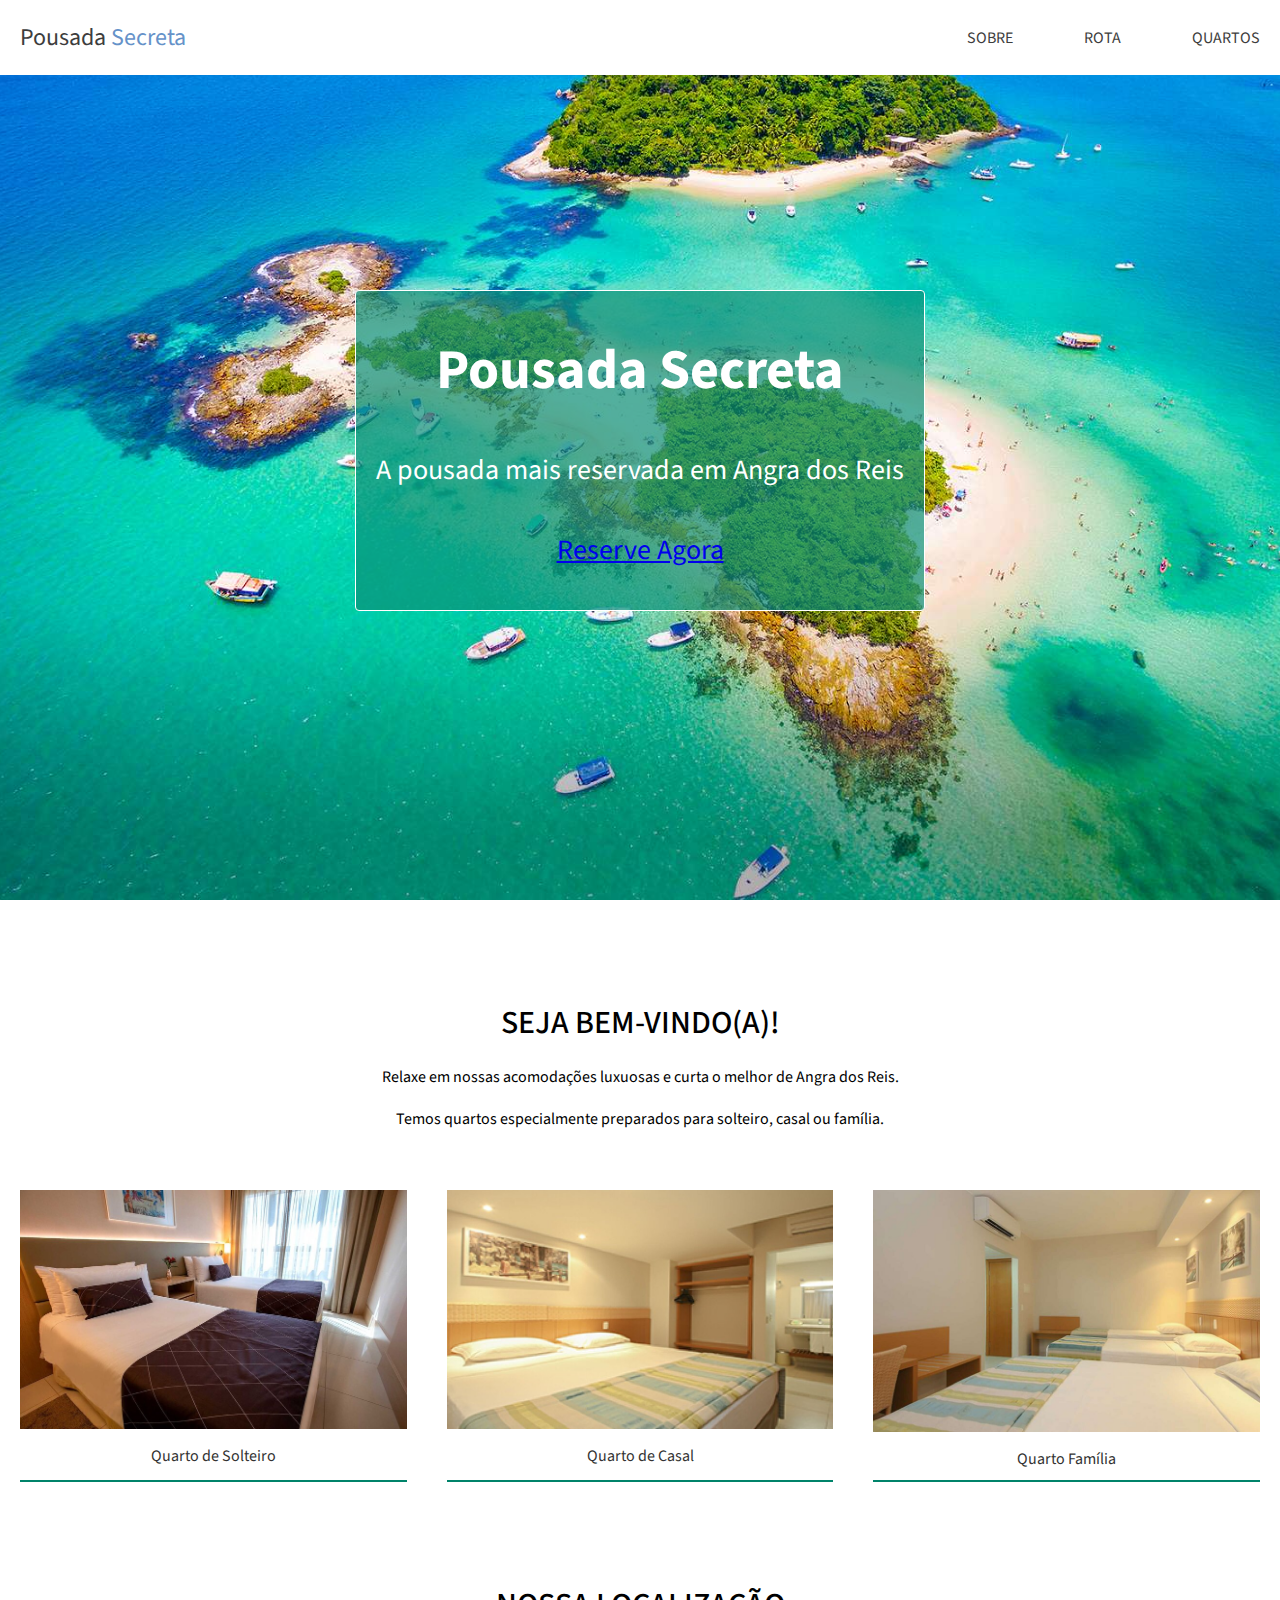
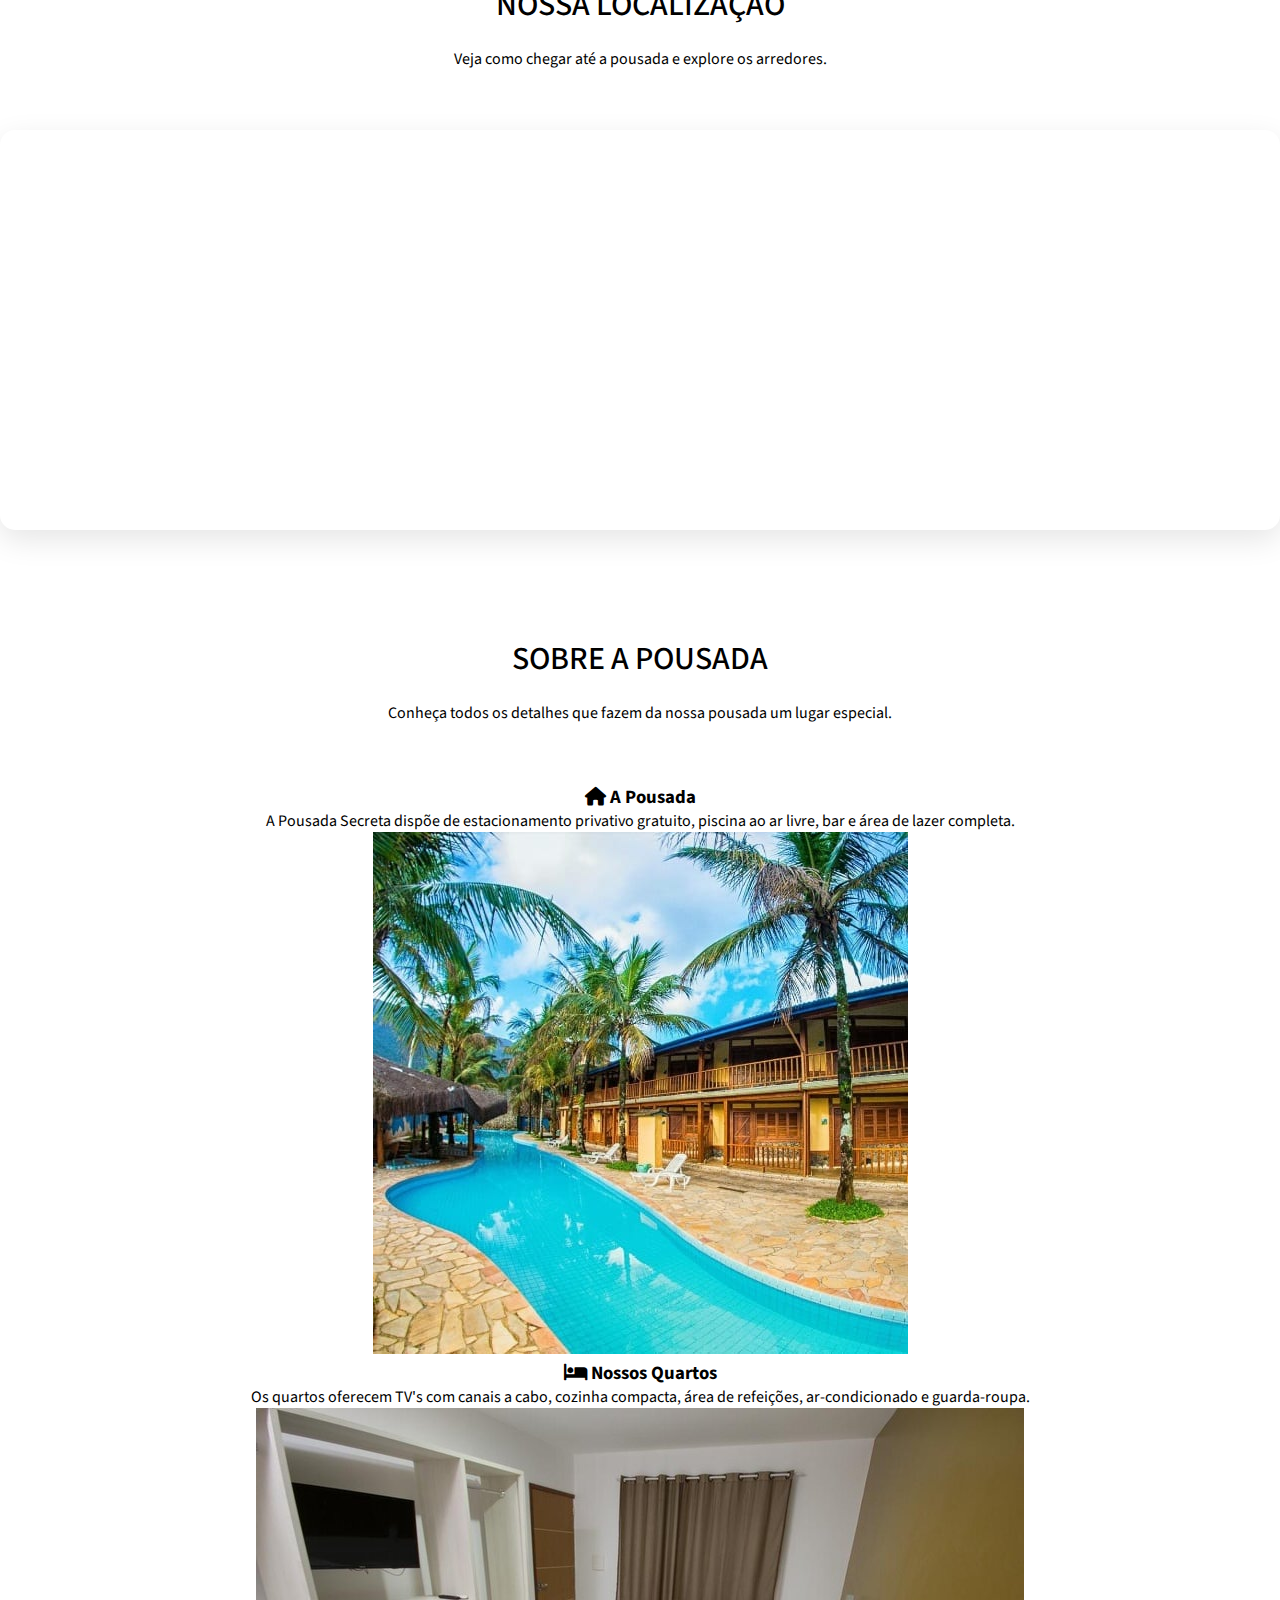
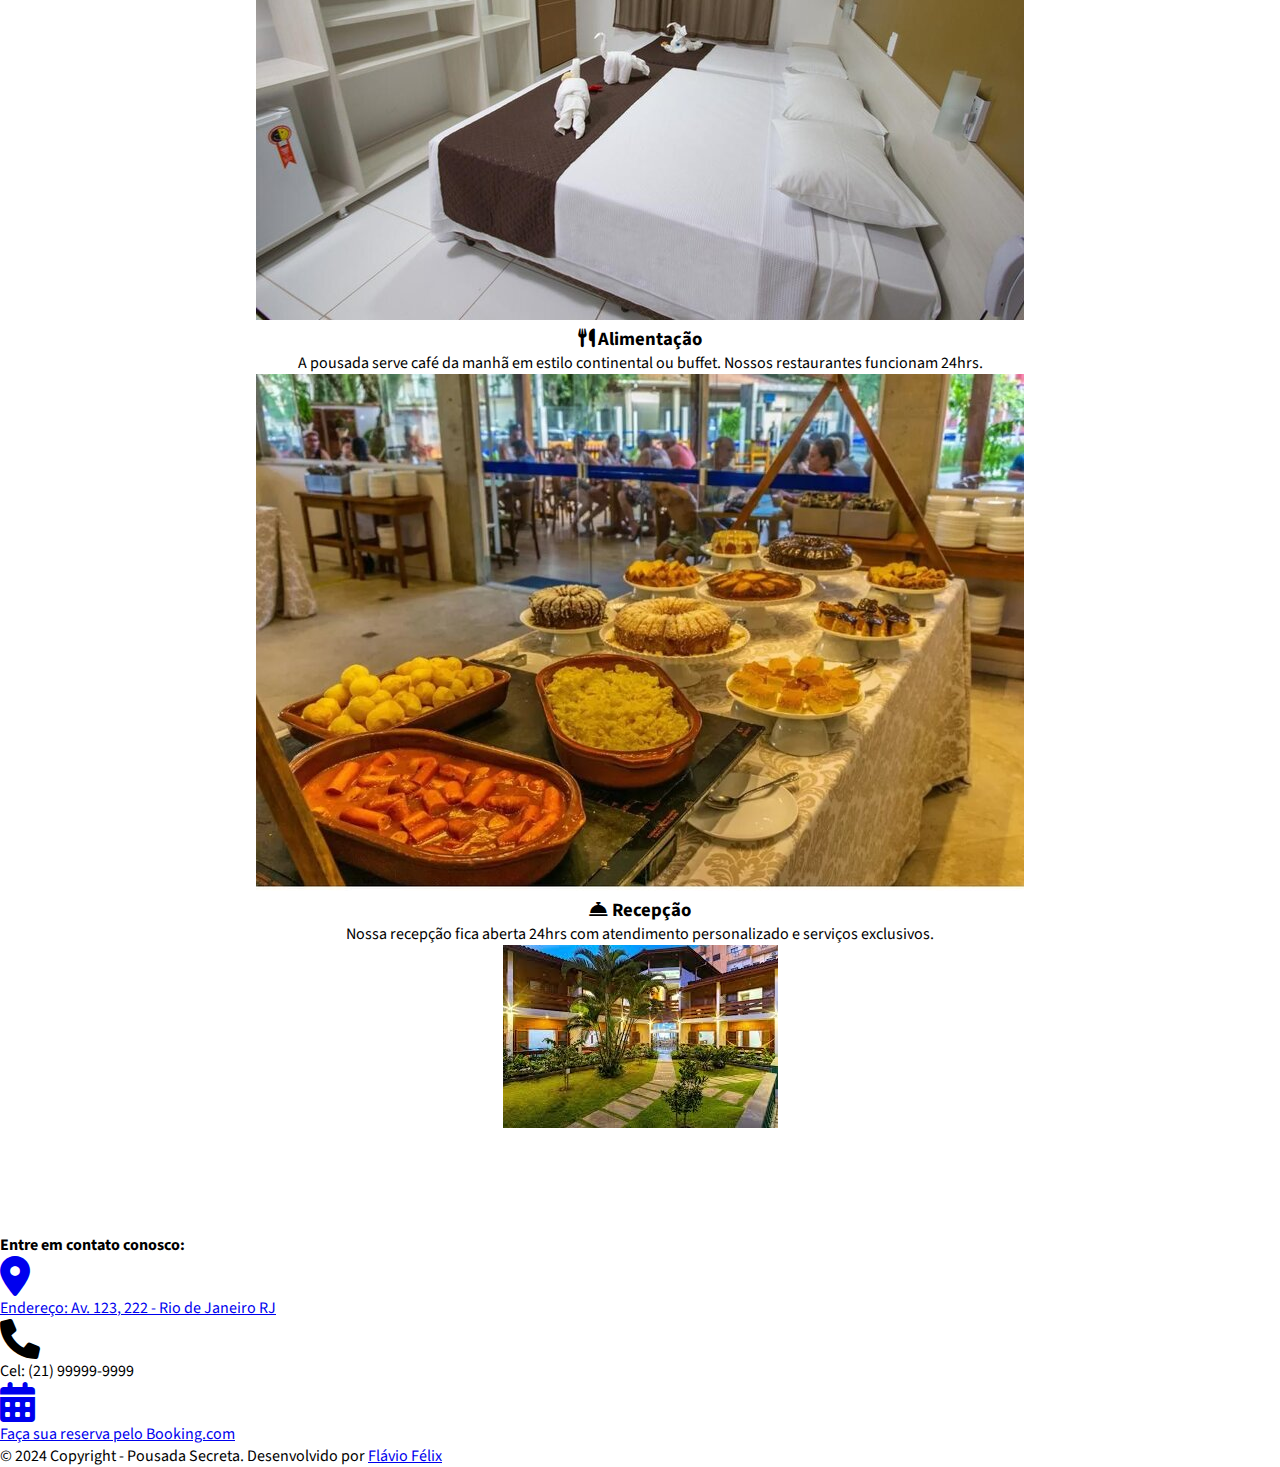
<file: index.html>
<!DOCTYPE html>
<html lang="pt-br">
  <head>
    <meta charset="UTF-8" />
    <meta name="viewport" content="width=device-width, initial-scale=1.0" />
    <title>Pousada Secreta</title>
    <link rel="stylesheet" href="./styles.css" />
    <link
      href="https://fonts.googleapis.com/css2?family=Source+Sans+Pro:ital,wght@0,200;0,300;0,400;0,600;0,700;0,900;1,200;1,300;1,400;1,600;1,700;1,900&display=swap"
      rel="stylesheet"
    />
    <link
      rel="stylesheet"
      href="https://cdnjs.cloudflare.com/ajax/libs/font-awesome/6.0.0/css/all.min.css"
    />
  </head>
  <body>
    <!-- Topo -->
    <div class="topo">
      <div class="container-topo limitar-secao">
        <div class="container-link-logotipo">
          <a href="#home">Pousada <span>Secreta</span></a>
        </div>
        <div class="menu-toggle" onclick="toggleMenu()">
          <span></span>
          <span></span>
          <span></span>
        </div>
        <div class="container-links" id="navLinks">
          <a class="link-topo" href="#sobre" onclick="closeMenu()">SOBRE</a>
          <a class="link-topo" href="#rota" onclick="closeMenu()">ROTA</a>
          <a
            class="link-topo"
            target="_blank"
            href="quartos.html"
            onclick="closeMenu()"
            >QUARTOS</a
          >
        </div>
      </div>
    </div>

    <!-- Conteúdo principal  -->
    <div class="conteudo-principal">
      <div class="banner" id="home">
        <div class="container-titulo-site">
          <h1>Pousada Secreta</h1>
          <p>A pousada mais reservada em Angra dos Reis</p>
          <a href="#quartos" class="cta-button">Reserve Agora</a>
        </div>
      </div>
    </div>

    <div id="quartos" class="secao-container limitar-secao scroll-animate">
      <div class="container-descricao">
        <h2>SEJA BEM-VINDO(A)!</h2>
        <p>
          Relaxe em nossas acomodações luxuosas e curta o melhor de Angra dos
          Reis.
        </p>
        <p>
          Temos quartos especialmente preparados para solteiro, casal ou
          família.
        </p>
      </div>
      <div class="container-quartos">
        <div class="quarto">
          <img
            src="./assets/quarto-solteiro1.jpg"
            alt="Quarto de Solteiro"
            title="Quarto de Solteiro"
          />
          <a href="#solteiro">
            <p>Quarto de Solteiro</p>
          </a>
        </div>
        <div class="quarto">
          <img
            src="./assets/quarto-casal1.jpg"
            alt="Quarto de Casal"
            title="Quarto de Casal"
          />
          <a href="#casal">
            <p>Quarto de Casal</p>
          </a>
        </div>
        <div class="quarto">
          <img
            src="./assets/quarto-familia1.jpg"
            alt="Quarto Família"
            title="Quarto Família"
          />
          <a href="#familia">
            <p>Quarto Família</p>
          </a>
        </div>
      </div>
    </div>

    <div id="rota" class="secao-container scroll-animate">
      <div class="container-descricao">
        <h2>NOSSA LOCALIZAÇÃO</h2>
        <p>Veja como chegar até a pousada e explore os arredores.</p>
      </div>
      <div>
        <iframe
          src="https://www.google.com/maps/embed?pb=!1m14!1m8!1m3!1d14692.471710812997!2d-43.3641911!3d-22.9826906!3m2!1i1024!2i768!4f13.1!3m3!1m2!1s0x0%3A0x539cb07246f0e38d!2sVia%20Parque%20Shopping!5e0!3m2!1spt-BR!2sbr!4v1612707978931!5m2!1spt-BR!2sbr"
          width="100%"
          height="400"
          frameborder="0"
          style="
            border: 0;
            border-radius: 15px;
            box-shadow: 0 10px 30px rgba(0, 0, 0, 0.1);
          "
          allowfullscreen
        ></iframe>
      </div>
    </div>

    <div id="sobre" class="secao-container scroll-animate">
      <div class="container-descricao">
        <h2>SOBRE A POUSADA</h2>
        <p>
          Conheça todos os detalhes que fazem da nossa pousada um lugar
          especial.
        </p>
      </div>
      <div class="container-cards">
        <div class="card">
          <div class="container-card-descricao">
            <h3><i class="fas fa-home"></i> A Pousada</h3>
            <p>
              A Pousada Secreta dispõe de estacionamento privativo gratuito,
              piscina ao ar livre, bar e área de lazer completa.
            </p>
          </div>
          <div class="container-card-img">
            <img src="./assets/img1.jpg" alt="Fachada" title="Fachada" />
          </div>
        </div>
        <div class="card">
          <div class="container-card-descricao">
            <h3><i class="fas fa-bed"></i> Nossos Quartos</h3>
            <p>
              Os quartos oferecem TV's com canais a cabo, cozinha compacta, área
              de refeições, ar-condicionado e guarda-roupa.
            </p>
          </div>
          <div class="container-card-img">
            <img src="./assets/img2.jpg" alt="Quartos" title="Quartos" />
          </div>
        </div>
        <div class="card">
          <div class="container-card-descricao">
            <h3><i class="fas fa-utensils"></i> Alimentação</h3>
            <p>
              A pousada serve café da manhã em estilo continental ou buffet.
              Nossos restaurantes funcionam 24hrs.
            </p>
          </div>
          <div class="container-card-img">
            <img
              src="./assets/img3.jpg"
              alt="Restaurante"
              title="Restaurante"
            />
          </div>
        </div>
        <div class="card">
          <div class="container-card-descricao">
            <h3><i class="fas fa-concierge-bell"></i> Recepção</h3>
            <p>
              Nossa recepção fica aberta 24hrs com atendimento personalizado e
              serviços exclusivos.
            </p>
          </div>
          <div class="container-card-img">
            <img src="./assets/img5.jpg" alt="Recepção" title="Recepção" />
          </div>
        </div>
      </div>
    </div>

    <!-- Rodapé -->
    <div class="rodape">
      <div class="container-info limitar-secao">
        <div class="card-info-rodape">
          <h4>Entre em contato conosco:</h4>
        </div>

        <div class="card-info-rodape">
          <a target="_blank" href="https://goo.gl/maps/wPAS58QxiTopxK6w7">
            <i
              class="fas fa-map-marker-alt"
              style="font-size: 40px; margin-right: 15px"
            ></i>
            <p>Endereço: Av. 123, 222 - Rio de Janeiro RJ</p>
          </a>
        </div>

        <div class="card-info-rodape">
          <i
            class="fas fa-phone"
            style="font-size: 40px; margin-right: 15px"
          ></i>
          <p>Cel: (21) 99999-9999</p>
        </div>

        <div class="card-info-rodape">
          <a target="_blank" href="https://www.booking.com">
            <i
              class="fas fa-calendar-alt"
              style="font-size: 40px; margin-right: 15px"
            ></i>
            <p>Faça sua reserva pelo Booking.com</p>
          </a>
        </div>
      </div>
      <div class="container-copright">
        © 2024 Copyright - Pousada Secreta. Desenvolvido por
        <a href="https://github.com/fau-33">Flávio Félix</a>
      </div>
    </div>

    <script src="./scripts.js"></script>
  </body>
</html>
</file>
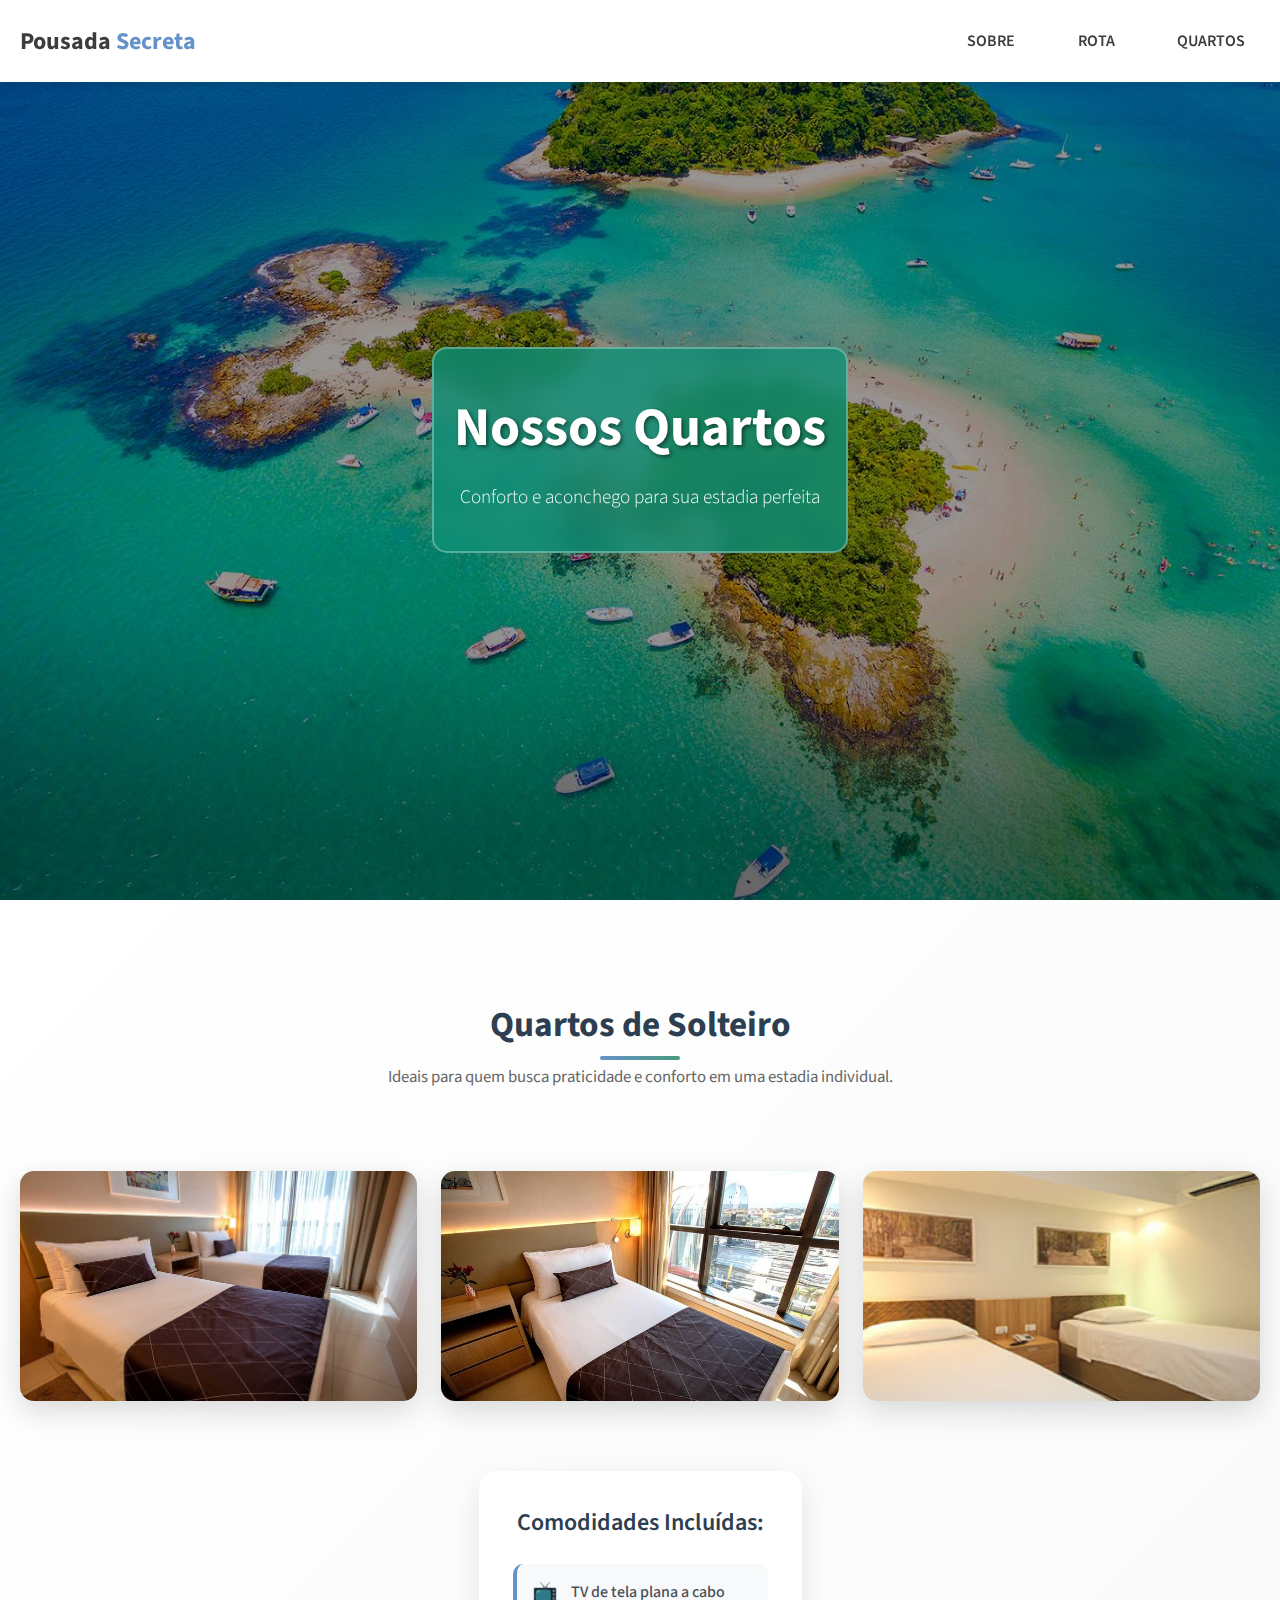
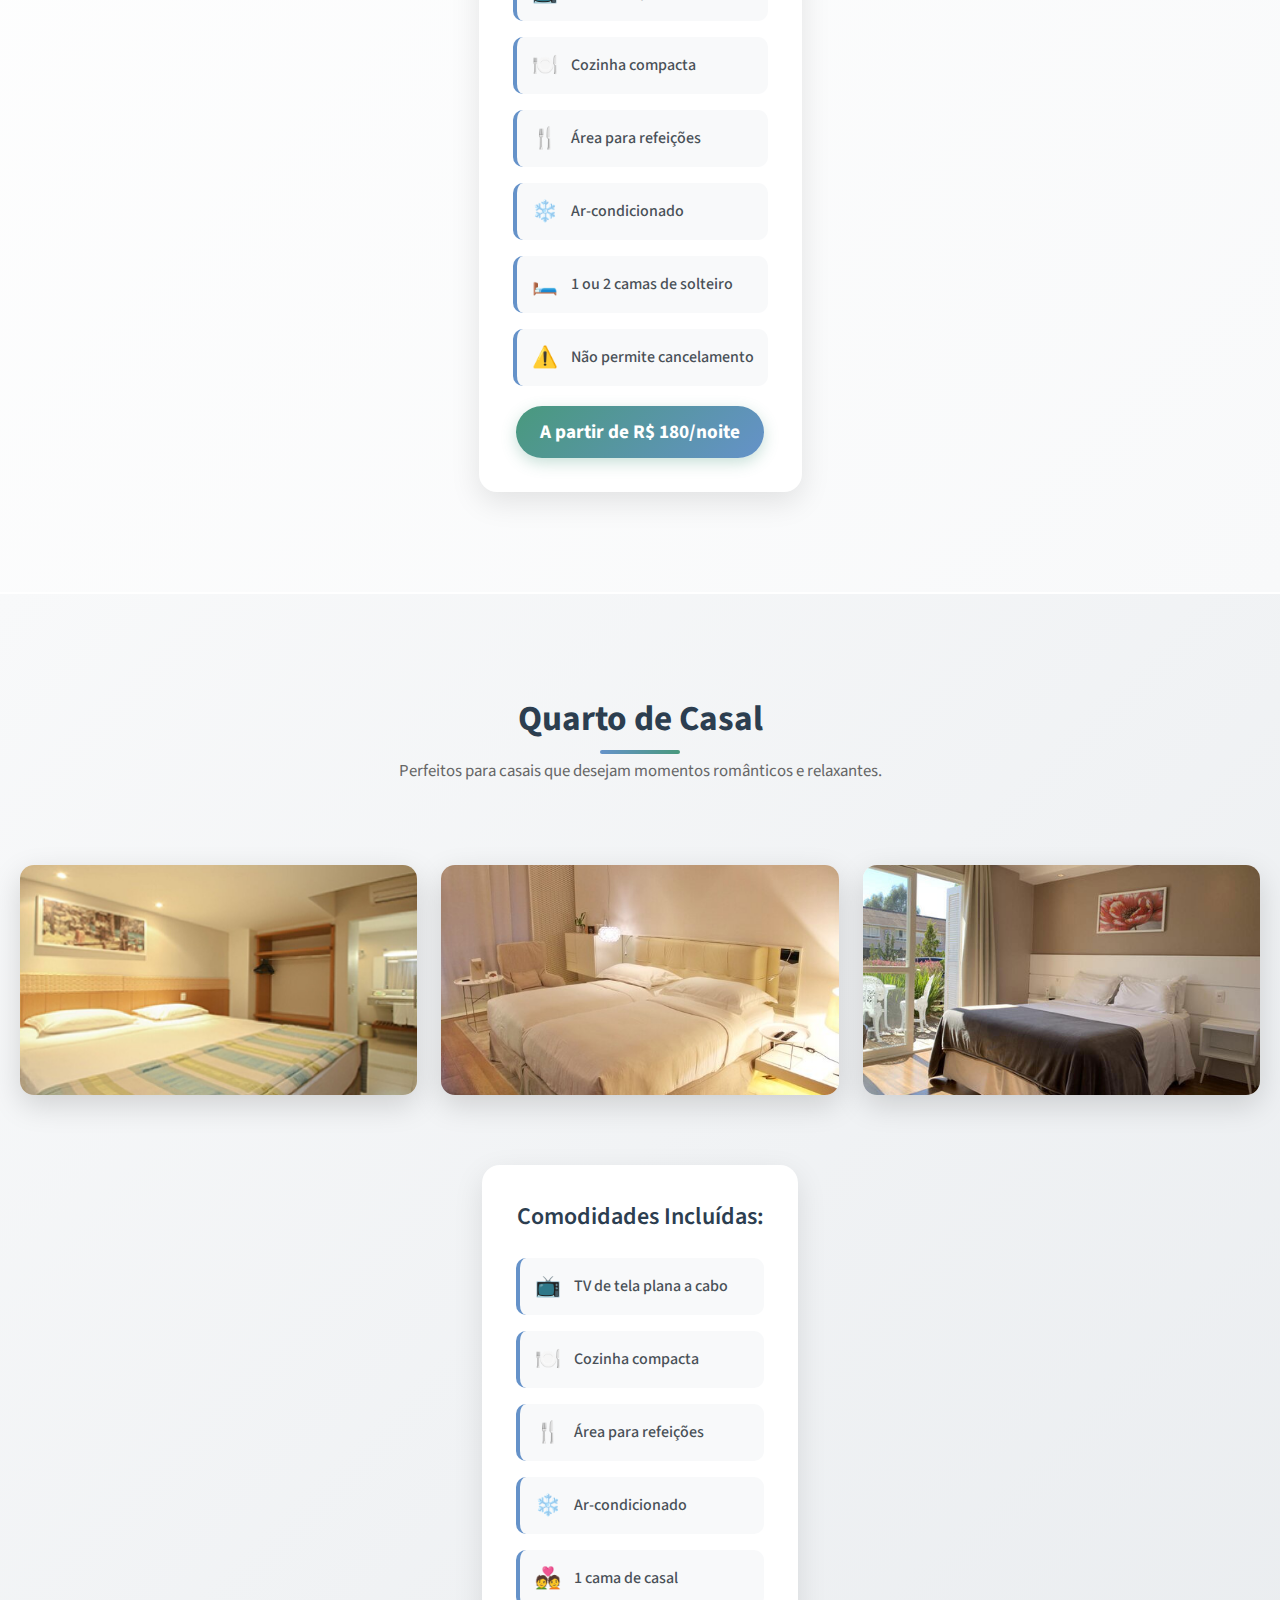
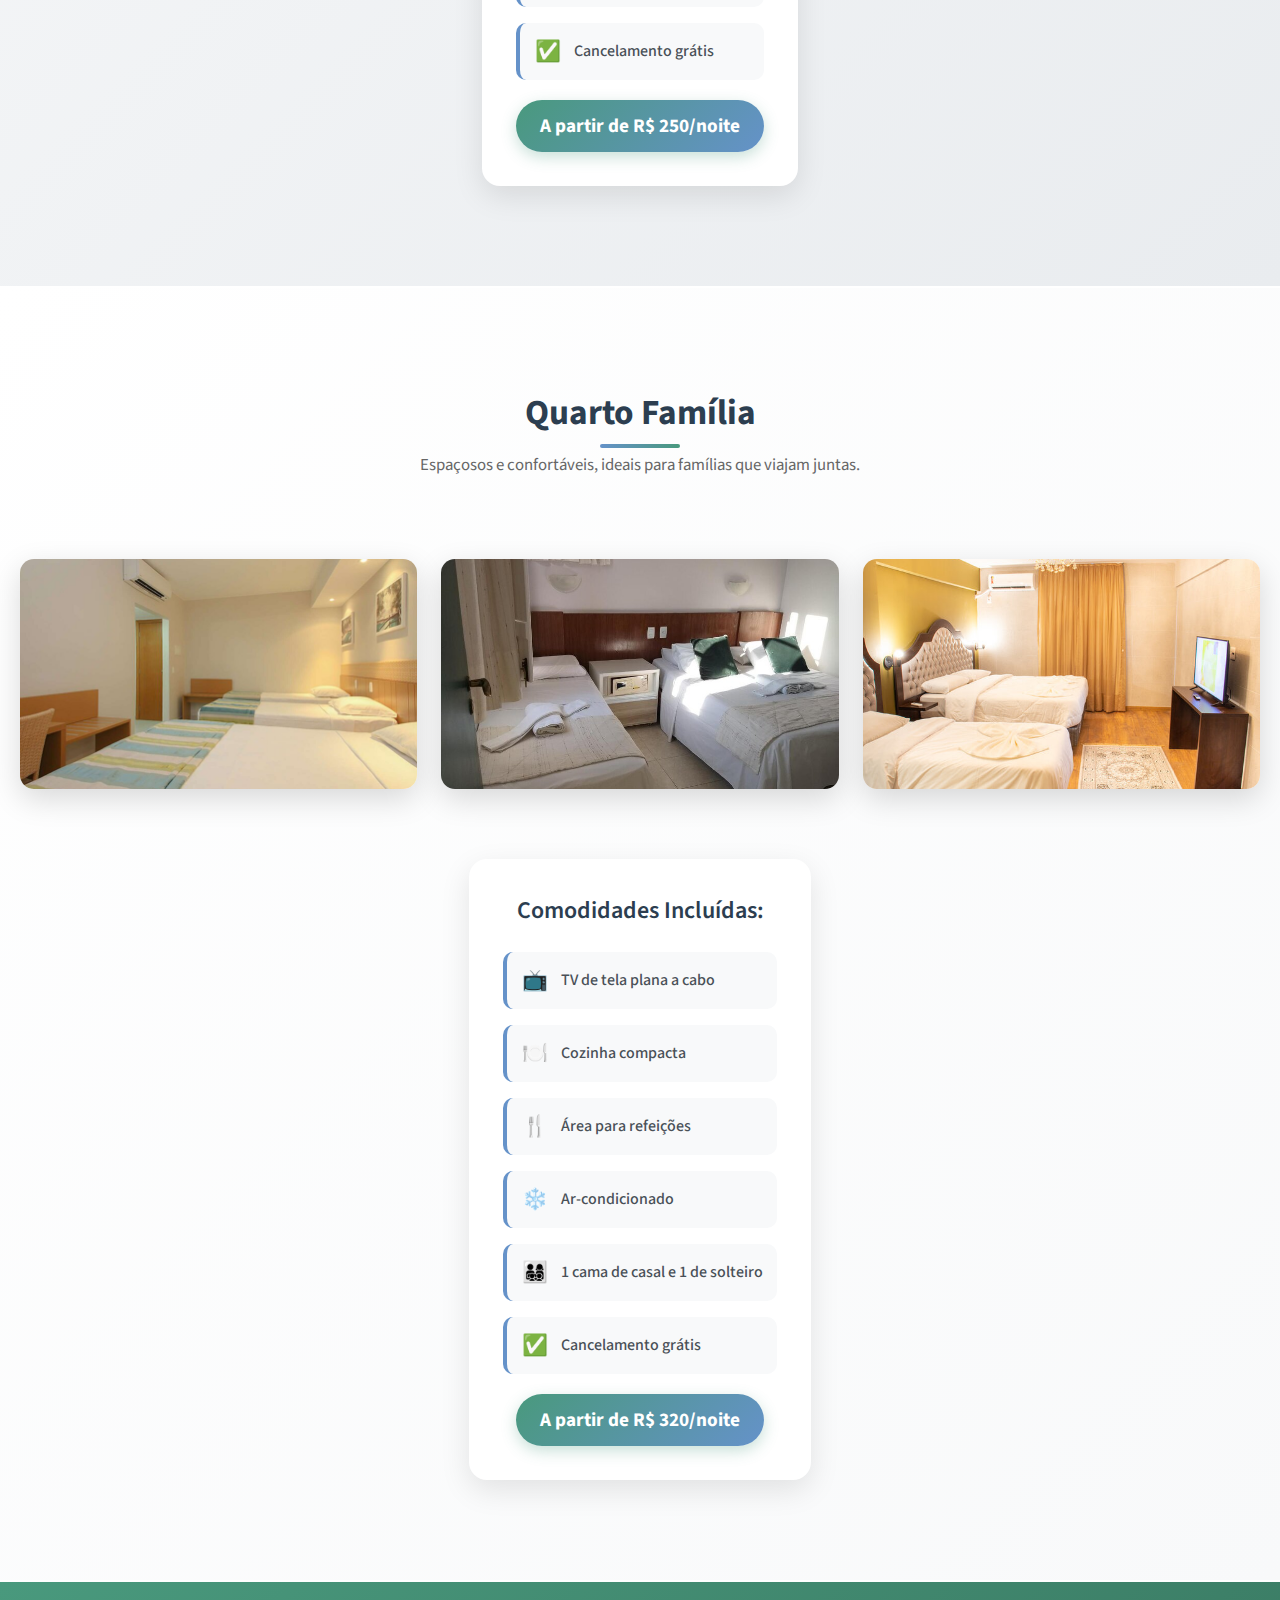
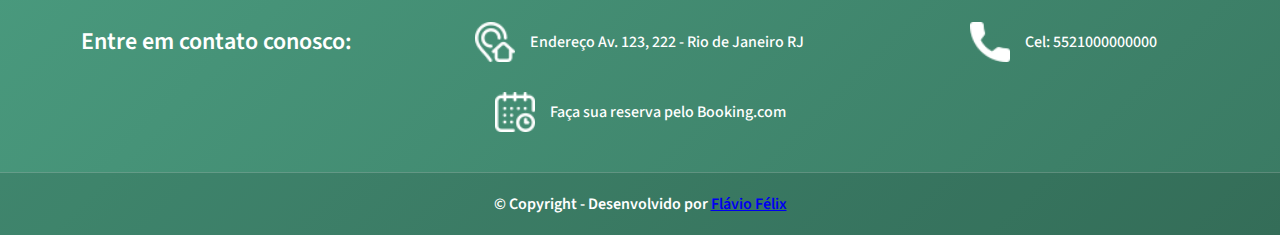
<file: quartos.html>
<!DOCTYPE html>
<html lang="pt-br">
  <head>
    <meta charset="UTF-8" />
    <meta name="viewport" content="width=device-width, initial-scale=1.0" />
    <title>Pousada Secreta - Quartos</title>
    <link
      href="https://fonts.googleapis.com/css2?family=Source+Sans+Pro:ital,wght@0,200;0,300;0,400;0,600;0,700;0,900;1,200;1,300;1,400;1,600;1,700;1,900&display=swap"
      rel="stylesheet"
    />
    <link rel="stylesheet" href="./css/quartos.css" />
  </head>
  <body>
    <!-- Topo -->
    <div class="topo">
      <div class="container-topo limitar-secao">
        <div class="container-link-logotipo">
          <a href="index.html">Pousada <span>Secreta</span></a>
        </div>
        <div class="container-links">
          <a class="link-topo" href="index.html#sobre">SOBRE</a>
          <a class="link-topo" href="index.html#rota">ROTA</a>
          <a class="link-topo" href="quartos.html">QUARTOS</a>
        </div>
        <!-- Menu hambúrguer para mobile -->
        <div
          class="menu-toggle"
          aria-label="Abrir menu"
          role="button"
          tabindex="0"
        >
          <span></span>
          <span></span>
          <span></span>
        </div>
      </div>
    </div>

    <!-- Conteúdo principal -->
    <div class="conteudo-principal">
      <div class="banner banner-quartos">
        <div class="container-titulo-banner">
          <h1>Nossos Quartos</h1>
          <p>Conforto e aconchego para sua estadia perfeita</p>
        </div>
      </div>

      <div id="solteiro" class="secao-container limitar-secao">
        <div class="container-descricao">
          <h2>Quartos de Solteiro</h2>
          <p>
            Ideais para quem busca praticidade e conforto em uma estadia
            individual.
          </p>
        </div>

        <div class="container-quartos">
          <div class="quarto-item">
            <img
              src="./assets/quarto-solteiro1.jpg"
              alt="Quarto de solteiro 1"
              title="Quarto de solteiro 1"
            />
          </div>
          <div class="quarto-item">
            <img
              src="./assets/quarto-solteiro2.jpg"
              alt="Quarto de solteiro 2"
              title="Quarto de solteiro 2"
            />
          </div>
          <div class="quarto-item">
            <img
              src="./assets/quarto-solteiro3.jpg"
              alt="Quarto de solteiro 3"
              title="Quarto de solteiro 3"
            />
          </div>
        </div>

        <div class="container-informacoes">
          <h3>Comodidades Incluídas:</h3>
          <div class="lista-grid">
            <div class="info-item">
              <span class="icone">📺</span>
              <p>TV de tela plana a cabo</p>
            </div>
            <div class="info-item">
              <span class="icone">🍽️</span>
              <p>Cozinha compacta</p>
            </div>
            <div class="info-item">
              <span class="icone">🍴</span>
              <p>Área para refeições</p>
            </div>
            <div class="info-item">
              <span class="icone">❄️</span>
              <p>Ar-condicionado</p>
            </div>
            <div class="info-item">
              <span class="icone">🛏️</span>
              <p>1 ou 2 camas de solteiro</p>
            </div>
            <div class="info-item">
              <span class="icone">⚠️</span>
              <p>Não permite cancelamento</p>
            </div>
          </div>
          <div class="preco-container">
            <span class="preco">A partir de R$ 180/noite</span>
          </div>
        </div>
      </div>

      <div id="casal" class="secao-container limitar-secao">
        <div class="container-descricao">
          <h2>Quarto de Casal</h2>
          <p>
            Perfeitos para casais que desejam momentos românticos e relaxantes.
          </p>
        </div>

        <div class="container-quartos">
          <div class="quarto-item">
            <img
              src="./assets/quarto-casal1.jpg"
              alt="Quarto de casal 1"
              title="Quarto de casal 1"
            />
          </div>
          <div class="quarto-item">
            <img
              src="./assets/quarto-casal2.jpg"
              alt="Quarto de casal 2"
              title="Quarto de casal 2"
            />
          </div>
          <div class="quarto-item">
            <img
              src="./assets/quarto-casal3.jpg"
              alt="Quarto de casal 3"
              title="Quarto de casal 3"
            />
          </div>
        </div>

        <div class="container-informacoes">
          <h3>Comodidades Incluídas:</h3>
          <div class="lista-grid">
            <div class="info-item">
              <span class="icone">📺</span>
              <p>TV de tela plana a cabo</p>
            </div>
            <div class="info-item">
              <span class="icone">🍽️</span>
              <p>Cozinha compacta</p>
            </div>
            <div class="info-item">
              <span class="icone">🍴</span>
              <p>Área para refeições</p>
            </div>
            <div class="info-item">
              <span class="icone">❄️</span>
              <p>Ar-condicionado</p>
            </div>
            <div class="info-item">
              <span class="icone">💑</span>
              <p>1 cama de casal</p>
            </div>
            <div class="info-item">
              <span class="icone">✅</span>
              <p>Cancelamento grátis</p>
            </div>
          </div>
          <div class="preco-container">
            <span class="preco">A partir de R$ 250/noite</span>
          </div>
        </div>
      </div>

      <div id="familia" class="secao-container limitar-secao">
        <div class="container-descricao">
          <h2>Quarto Família</h2>
          <p>
            Espaçosos e confortáveis, ideais para famílias que viajam juntas.
          </p>
        </div>

        <div class="container-quartos">
          <div class="quarto-item">
            <img
              src="./assets/quarto-familia1.jpg"
              alt="Quarto família 1"
              title="Quarto família 1"
            />
          </div>
          <div class="quarto-item">
            <img
              src="./assets/quarto-familia2.jpg"
              alt="Quarto família 2"
              title="Quarto família 2"
            />
          </div>
          <div class="quarto-item">
            <img
              src="./assets/quarto-familia3.jpg"
              alt="Quarto família 3"
              title="Quarto família 3"
            />
          </div>
        </div>

        <div class="container-informacoes">
          <h3>Comodidades Incluídas:</h3>
          <div class="lista-grid">
            <div class="info-item">
              <span class="icone">📺</span>
              <p>TV de tela plana a cabo</p>
            </div>
            <div class="info-item">
              <span class="icone">🍽️</span>
              <p>Cozinha compacta</p>
            </div>
            <div class="info-item">
              <span class="icone">🍴</span>
              <p>Área para refeições</p>
            </div>
            <div class="info-item">
              <span class="icone">❄️</span>
              <p>Ar-condicionado</p>
            </div>
            <div class="info-item">
              <span class="icone">👨‍👩‍👧‍👦</span>
              <p>1 cama de casal e 1 de solteiro</p>
            </div>
            <div class="info-item">
              <span class="icone">✅</span>
              <p>Cancelamento grátis</p>
            </div>
          </div>
          <div class="preco-container">
            <span class="preco">A partir de R$ 320/noite</span>
          </div>
        </div>
      </div>
    </div>

    <!-- Rodapé -->
    <div class="rodape">
      <div class="container-info limitar-secao">
        <div class="card-info-rodape">
          <h4>Entre em contato conosco:</h4>
        </div>

        <div class="card-info-rodape">
          <a target="_blank" href="https://goo.gl/maps/wPAS58QxiTopxK6w7">
            <img
              src="./assets/icones/endereco.png"
              alt="Ícone endereco"
              title="Ícone endereco"
            />
            <p>Endereço Av. 123, 222 - Rio de Janeiro RJ</p>
          </a>
        </div>

        <div class="card-info-rodape">
          <img
            src="./assets/icones/telefone.png"
            alt="Ícone telefone"
            title="Ícone telefone"
          />
          <p>Cel: 5521000000000</p>
        </div>

        <div class="card-info-rodape">
          <a
            target="_blank"
            href="https://www.booking.com/searchresults.pt-br.html?aid=375635;label=msn-wLZ0m4wRNI00wFHQAaaO3w-79920787059858%3Atikwd-79920803013016%3Aaud-808219487%3Aloc-20%3Aneo%3Amte%3Adec%3Aqsbooking;sid=9ca5cbe6c9db71b34b98c0738ea780f4;dest_id=-666610;dest_type=city&"
          >
            <img
              src="./assets/icones/calendario.png"
              alt="Ícone calendario"
              title="Ícone calendario"
            />
            <p>Faça sua reserva pelo Booking.com</p>
          </a>
        </div>
      </div>
      <div class="container-copright">
        © Copyright - Desenvolvido por
        <a href="https://github.com/fau-33">Flávio Félix</a>
      </div>
    </div>

    <script src="./js/script1.js"></script>
  </body>
</html>
</file>
<file: styles.css>
* {
  margin: 0;
  padding: 0;
  box-sizing: border-box;
  font-family: "Source Sans Pro", sans-serif;
}

.limitar-secao {
  width: 100%;
  max-width: 1440px;
  margin: 0 auto;
}

/* Estilização Topo */
.topo {
  width: 100%;
  position: fixed;
  background-color: #fff;
}

.container-topo {
  display: flex;
  align-items: center;
  justify-content: space-between;
  flex-wrap: wrap;
  gap: 30px;
  padding: 20px;
  color: #3d3d3d;
}

.container-link-logotipo {
  flex: 1 0 60%;
}

.container-link-logotipo a {
  font-size: 24px;
  text-decoration: none;
  color: #3d3d3d;
}

.container-link-logotipo span {
  color: #6592c9;
}

.container-links {
  flex: 1 0 150px;
  display: flex;
  justify-content: space-between;
}

.link-topo {
  text-decoration: none;
  color: #3d3d3d;
}

/* Estilização do Conteúdo Principal */

.banner {
  width: 100%;
  height: 100vh;
  padding: 0 20px;
  background-image: url("../assets/img-fundo.jpg");
  background-position: center;
  background-size: cover;

  display: flex;
  justify-content: center;
  align-items: center;
}

.container-titulo-site {
  display: flex;
  flex-direction: column;
  align-items: center;
  gap: 40px;
  padding: 40px 20px;
  font-size: 28px;
  color: #fff;
  background-color: #0a9077b3;
  border: 1px solid #fff;
  border-radius: 4px;
  text-align: center;
}

.secao-container {
  display: flex;
  flex-direction: column;
  gap: 60px;
  padding: 100px 20px;
  text-align: center;
}

.container-descricao {
  display: flex;
  flex-direction: column;
  gap: 20px;
}

.container-descricao h2 {
  font-size: 32px;
  font-weight: 500;
}

.container-quartos {
  display: flex;
  justify-content: space-between;
  gap: 40px;
  flex-wrap: wrap;
}

.quarto {
  flex: 1 0 250px;
  text-decoration: none;
  color: #3d3d3d;
  padding-bottom: 10px;
  border-bottom: 2px solid #00836a;
}

.quarto img {
  width: 100%;
  margin-bottom: 10px;
}

.quarto a {
  text-decoration: none;
  color: #333;
}

.secao-container h2 {
  font-size: 32px;
  font-weight: 500;
}

#rota {
  padding: 0px;
}
</file>
<file: css/quartos.css>
* {
  margin: 0;
  padding: 0;
  box-sizing: border-box;
  font-family: "Source Sans Pro", sans-serif;
}

.limitar-secao {
  width: 100%;
  max-width: 1440px;
  margin: 0 auto;
}

/* Topo */
.topo {
  width: 100%;
  position: fixed;
  background-color: #fff;
  box-shadow: 0 2px 10px rgba(0, 0, 0, 0.1);
  z-index: 1000;
}

.container-topo {
  display: flex;
  align-items: center;
  justify-content: space-between;
  flex-wrap: wrap;
  gap: 30px;
  padding: 20px;
  color: #3d3d3d;
}

.container-link-logotipo {
  flex: 1 0 60%;
}

.container-link-logotipo a {
  font-size: 24px;
  text-decoration: none;
  color: #3d3d3d;
  font-weight: 700;
}

.container-link-logotipo span {
  color: #6592c9;
}

.container-links {
  flex: 1 0 150px;
  display: flex;
  justify-content: space-between;
  gap: 20px;
}

.link-topo {
  text-decoration: none;
  color: #3d3d3d;
  font-weight: 600;
  padding: 10px 15px;
  border-radius: 5px;
  transition: all 0.3s ease;
}

.link-topo:hover {
  background-color: #6592c9;
  color: #fff;
}

/* Menu hambúrguer */
.menu-toggle {
  display: none;
  flex-direction: column;
  cursor: pointer;
  padding: 5px;
}

.menu-toggle span {
  width: 25px;
  height: 3px;
  background-color: #3d3d3d;
  margin: 3px 0;
  transition: 0.3s;
  border-radius: 2px;
}

.menu-toggle.active span:nth-child(1) {
  transform: rotate(-45deg) translate(-5px, 6px);
}

.menu-toggle.active span:nth-child(2) {
  opacity: 0;
}

.menu-toggle.active span:nth-child(3) {
  transform: rotate(45deg) translate(-5px, -6px);
}

/* Banner (mantido) */
.banner {
  width: 100%;
  height: 100vh;
  padding: 0 20px;
  background-image: linear-gradient(rgba(0, 0, 0, 0.4), rgba(0, 0, 0, 0.4)),
    url("../assets/img-fundo.jpg");
  background-position: center;
  background-size: cover;
  background-attachment: fixed;
  display: flex;
  justify-content: center;
  align-items: center;
}

.container-titulo-banner {
  text-align: center;
  color: #fff;
  max-width: 800px;
  padding: 40px 20px;
  background-color: rgba(10, 144, 119, 0.8);
  border-radius: 15px;
  backdrop-filter: blur(10px);
  border: 2px solid rgba(255, 255, 255, 0.3);
}

.container-titulo-banner h1 {
  font-size: clamp(2.2rem, 5vw, 3.4rem);
  margin-bottom: 16px;
  font-weight: 700;
  text-shadow: 2px 2px 4px rgba(0, 0, 0, 0.5);
}

.container-titulo-banner p {
  font-size: clamp(1rem, 2.5vw, 1.2rem);
  font-weight: 300;
  opacity: 0.95;
}

/* Seções dos quartos */
.secao-container {
  display: flex;
  flex-direction: column;
  gap: 60px;
  padding: 100px 20px;
  text-align: center;
  background: linear-gradient(135deg, #f8f9fa 0%, #e9ecef 100%);
  margin-bottom: 2px;
}

.secao-container:nth-child(even) {
  background: linear-gradient(135deg, #fff 0%, #f8f9fa 100%);
}

.container-descricao {
  display: flex;
  flex-direction: column;
  gap: 14px;
  max-width: 800px;
  margin: 0 auto;
}

.container-descricao h2 {
  font-size: clamp(1.8rem, 4vw, 2.2rem);
  font-weight: 700;
  color: #2c3e50;
  position: relative;
}

.container-descricao h2::after {
  content: "";
  position: absolute;
  bottom: -10px;
  left: 50%;
  transform: translateX(-50%);
  width: 80px;
  height: 4px;
  background: linear-gradient(90deg, #6592c9, #49997d);
  border-radius: 2px;
}

.container-descricao p {
  font-size: 1.05rem;
  color: #666;
  line-height: 1.6;
}

/* Galeria de imagens */
.container-quartos {
  display: grid;
  grid-template-columns: repeat(auto-fit, minmax(280px, 1fr));
  gap: 24px;
  margin: 20px 0 10px;
}

.quarto-item {
  position: relative;
  overflow: hidden;
  border-radius: 14px;
  box-shadow: 0 10px 30px rgba(0, 0, 0, 0.15);
  transition: transform 0.3s ease, box-shadow 0.3s ease;
  background: #fff;
}

.quarto-item:hover {
  transform: translateY(-6px);
  box-shadow: 0 20px 40px rgba(0, 0, 0, 0.25);
}

.quarto-item img {
  width: 100%;
  height: 230px;
  object-fit: cover;
  transition: transform 0.3s ease;
  display: block;
}

.quarto-item:hover img {
  transform: scale(1.04);
}

/* Informações e comodidades */
.container-informacoes {
  background: #fff;
  padding: 34px;
  border-radius: 18px;
  box-shadow: 0 10px 30px rgba(0, 0, 0, 0.1);
  max-width: 1000px;
  margin: 0 auto;
}

.container-informacoes h3 {
  font-size: 1.5rem;
  color: #2c3e50;
  margin-bottom: 24px;
  font-weight: 600;
}

.lista-grid {
  display: grid;
  grid-template-columns: repeat(auto-fit, minmax(230px, 1fr));
  gap: 16px;
  margin-bottom: 20px;
}

.info-item {
  display: flex;
  align-items: center;
  gap: 12px;
  padding: 14px;
  background: #f8f9fa;
  border-radius: 10px;
  border-left: 4px solid #6592c9;
  transition: all 0.25s ease;
}

.info-item:hover {
  background: #eef2f6;
  transform: translateX(4px);
}

.info-item .icone {
  font-size: 1.3rem;
  min-width: 28px;
}

.info-item p {
  margin: 0;
  font-weight: 500;
  color: #495057;
}

.preco-container {
  text-align: center;
  margin-top: 10px;
}

.preco {
  display: inline-block;
  font-size: 1.2rem;
  font-weight: 700;
  color: #fff;
  background: linear-gradient(135deg, #49997d, #6592c9);
  padding: 12px 24px;
  border-radius: 999px;
  box-shadow: 0 5px 15px rgba(73, 153, 125, 0.3);
}

/* Rodapé */
.rodape {
  background: linear-gradient(135deg, #49997d, #3a7a63);
  color: #fff;
}

.container-info {
  padding: 40px 20px;
  display: flex;
  flex-wrap: wrap;
  justify-content: space-between;
  gap: 30px;
}

.card-info-rodape {
  flex: 1 0 300px;
  display: flex;
  justify-content: center;
  align-items: center;
  text-align: center;
}

.card-info-rodape h4 {
  font-size: 1.5rem;
  font-weight: 600;
}

.card-info-rodape a {
  display: flex;
  align-items: center;
  color: #fff;
  text-decoration: none;
  transition: opacity 0.3s ease;
}

.card-info-rodape a:hover {
  opacity: 0.85;
}

.card-info-rodape p {
  margin-left: 15px;
  font-weight: 500;
}

.card-info-rodape img {
  width: 40px;
  height: 40px;
  filter: brightness(0) invert(1);
}

.container-copright {
  padding: 20px;
  font-weight: 600;
  text-align: center;
  border-top: 1px solid rgba(255, 255, 255, 0.2);
  background: rgba(0, 0, 0, 0.1);
}

/* Responsividade */
@media (max-width: 992px) {
  .container-quartos {
    grid-template-columns: repeat(2, 1fr);
  }
}

@media (max-width: 768px) {
  .menu-toggle {
    display: flex;
  }

  .container-links {
    position: absolute;
    top: 100%;
    left: 0;
    right: 0;
    background: #fff;
    flex-direction: column;
    padding: 20px;
    box-shadow: 0 5px 15px rgba(0, 0, 0, 0.1);
    transform: translateY(-10px);
    opacity: 0;
    visibility: hidden;
    transition: all 0.3s ease;
  }

  .container-links.active {
    transform: translateY(0);
    opacity: 1;
    visibility: visible;
  }

  .link-topo {
    padding: 15px;
    border-bottom: 1px solid #eee;
  }

  .link-topo:last-child {
    border-bottom: none;
  }

  .banner {
    background-attachment: scroll;
  }

  .container-titulo-banner {
    padding: 26px 16px;
  }

  .secao-container {
    padding: 60px 15px;
    gap: 40px;
  }

  .container-quartos {
    grid-template-columns: 1fr;
    gap: 18px;
  }

  .container-informacoes {
    padding: 22px 16px;
  }

  .lista-grid {
    grid-template-columns: 1fr;
    gap: 12px;
  }

  .info-item {
    padding: 12px;
  }

  .preco {
    font-size: 1.05rem;
    padding: 10px 18px;
  }

  .container-info {
    padding: 30px 15px;
    flex-direction: column;
    text-align: center;
  }

  .card-info-rodape {
    flex: none;
    width: 100%;
  }
}

@media (max-width: 480px) {
  .container-topo {
    padding: 15px;
  }

  .container-link-logotipo a {
    font-size: 20px;
  }

  .quarto-item img {
    height: 200px;
  }

  .container-informacoes {
    margin: 0 10px;
  }

  .info-item {
    flex-direction: column;
    text-align: center;
    gap: 10px;
  }

  .preco {
    font-size: 1rem;
    padding: 9px 16px;
  }
}

/* Animação suave ao entrar */
@keyframes fadeInUp {
  from {
    opacity: 0;
    transform: translateY(30px);
  }
  to {
    opacity: 1;
    transform: translateY(0);
  }
}

.secao-container {
  animation: fadeInUp 0.8s ease-out;
}

/* Scroll suave */
html {
  scroll-behavior: smooth;
}
</file>
